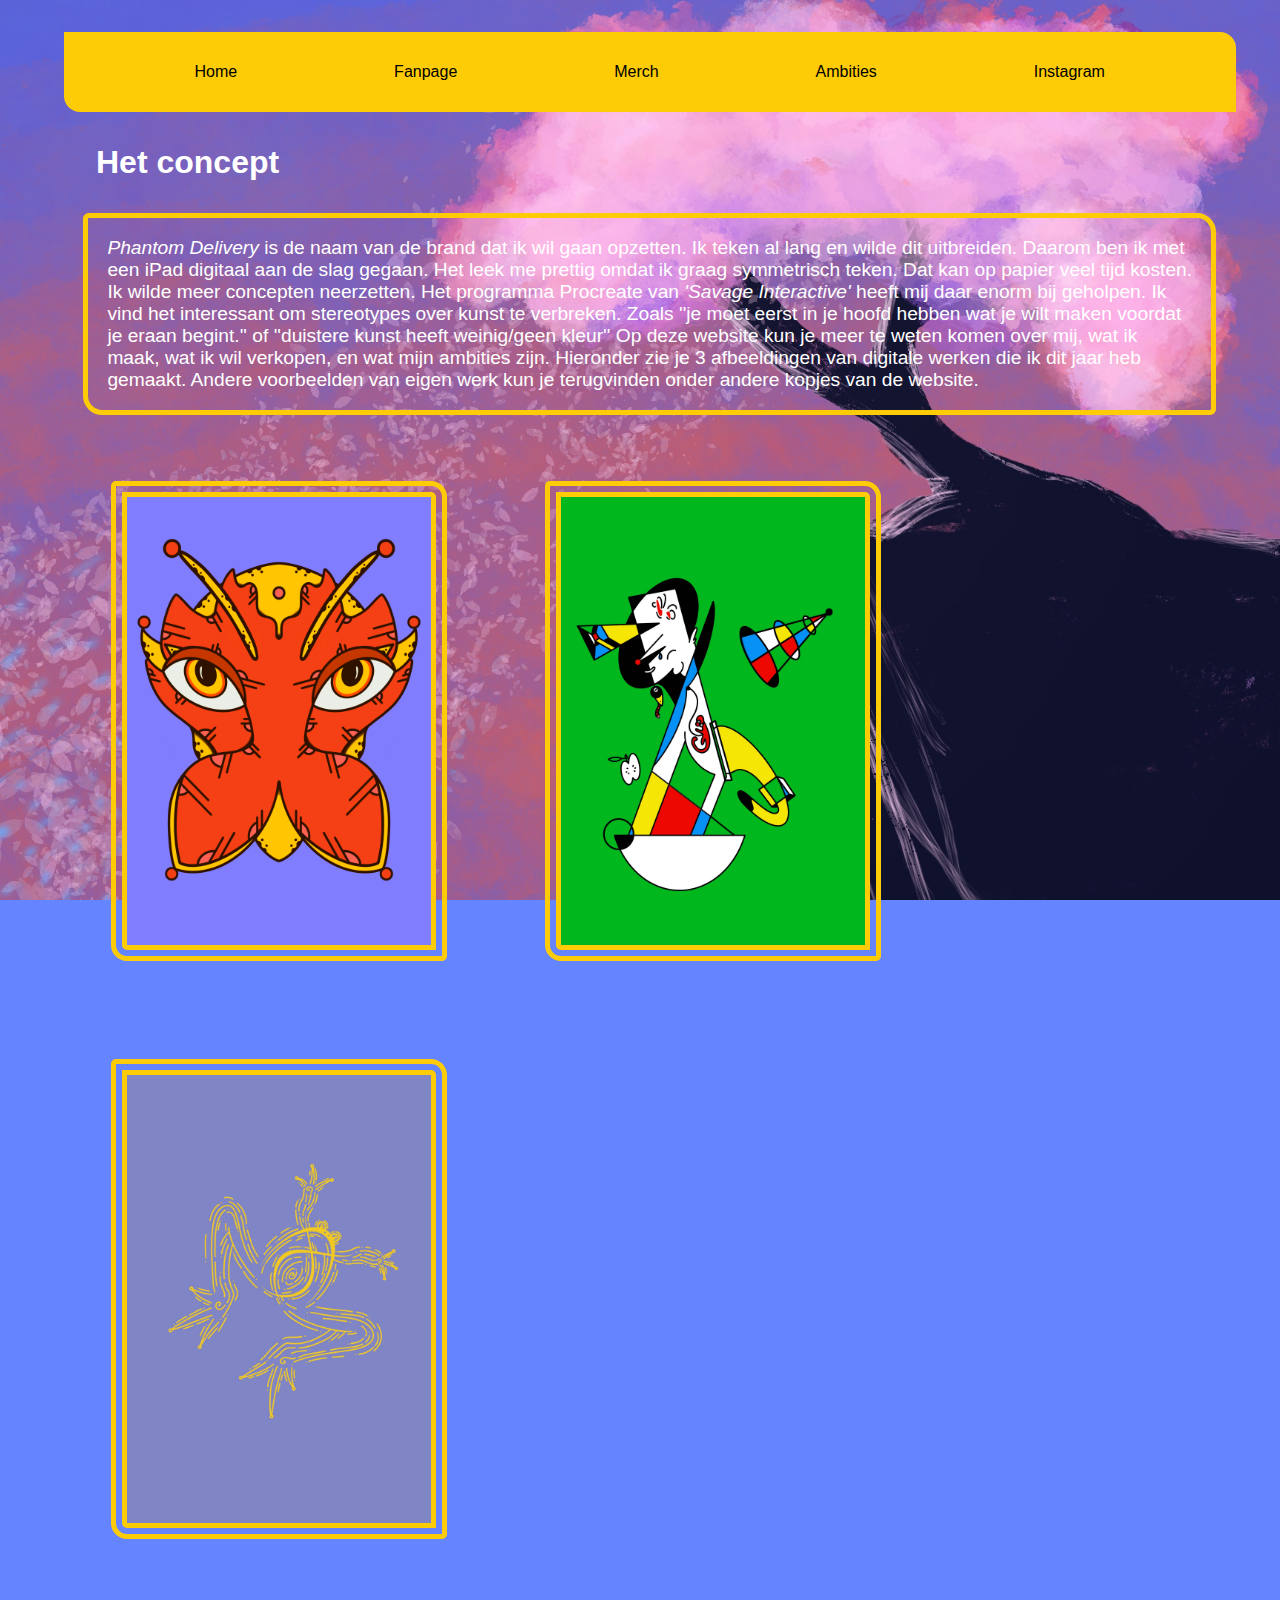
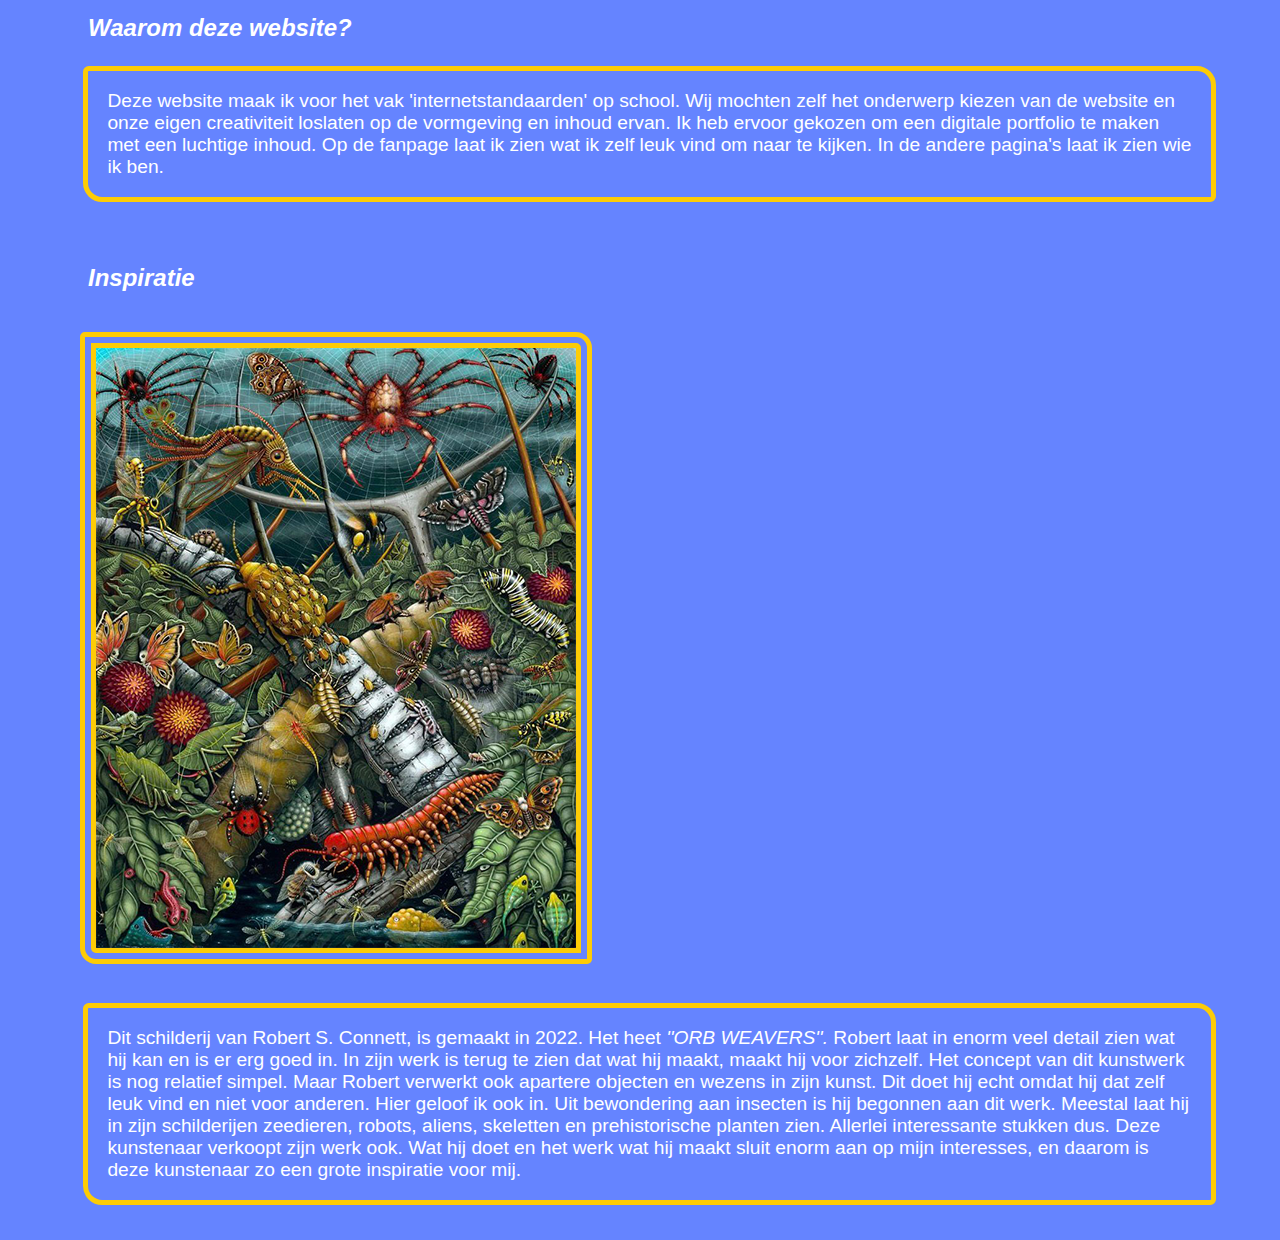
<file: index.html>
<!DOCTYPE html>
<html lang="nl">

<head>
    <meta charset="UTF-8">
    <meta name="viewport" content="width=device-width, initial-scale=1.0">
    <title>Phantom Delivery Homepage</title>
    <link rel="stylesheet" href="css/style.css">
</head>

<body class="home">
    <header>
        <nav>
            <ul>
                <li><a href="./index.html">Home</a></li>
                <li><a href="./fanpage.html">Fanpage</a></li>
                <li><a href="./merch.html">Merch</a></li>
                <li><a href="./ambities.html">Ambities</a></li>
                <li><a href="https://www.instagram.com/phantom_delivery/">Instagram</a></li>
            </ul>
        </nav>
    </header>

    <main>
        <section>
                <h1>Het concept</h1>
                <p><em>Phantom Delivery</em> is de naam van de brand dat ik wil gaan opzetten.
                    Ik teken al lang en wilde dit uitbreiden. Daarom ben ik met een iPad digitaal
                    aan de slag gegaan. Het leek me prettig omdat ik graag symmetrisch teken.
                    Dat kan op papier veel tijd kosten. Ik wilde meer concepten neerzetten. Het programma Procreate van
                    <em>'Savage Interactive'</em> heeft mij daar enorm bij geholpen.
                    Ik vind het interessant om stereotypes over kunst te verbreken. Zoals ''je moet eerst 
                    in je hoofd hebben wat je wilt maken voordat je eraan begint.'' of ''duistere kunst heeft weinig/geen kleur''
                    Op deze website kun je meer te weten komen over mij, wat ik maak, wat ik wil verkopen,
                    en wat mijn ambities zijn. Hieronder zie je 3 afbeeldingen van digitale werken die ik dit jaar heb gemaakt.
                    Andere voorbeelden van eigen werk kun je terugvinden onder andere kopjes van de website.
                </p>
        </section>
    
        <figure>
            <img src="./pictures/jokintu.PNG" alt="illustratie">
            <img src="./pictures/dergam.jpg" alt="illustratie">
            <img src="./pictures/kikker.JPG" alt="illustratie kikker">
        </figure>

        <section>
            <h2><em>Waarom deze website?</em></h2>
            <p>
                Deze website maak ik voor het vak 'internetstandaarden' op school. Wij mochten zelf het onderwerp kiezen van de website en onze 
                eigen creativiteit loslaten op de vormgeving en inhoud ervan. Ik heb ervoor gekozen om een digitale portfolio te maken met een 
                luchtige inhoud. Op de fanpage laat ik zien wat ik zelf leuk vind om naar te kijken. In de andere pagina's laat ik zien wie ik ben.
            </p>
        </section>
    </main>
<br>
    <footer>
        <section>
            <h2><em>Inspiratie</em></h2>
            <img src="./pictures/insecten2.png" alt="illustratie insecten">
            <p>
                Dit schilderij van Robert S. Connett, is gemaakt in 2022. Het heet <em>''ORB WEAVERS''.</em> Robert laat in enorm veel detail
                zien wat hij kan en is er erg goed in. In zijn werk is terug te zien dat wat hij maakt, maakt hij voor zichzelf. Het concept
                van dit kunstwerk is nog relatief simpel. Maar Robert verwerkt ook apartere objecten en wezens in zijn kunst. Dit doet hij echt
                omdat hij dat zelf leuk vind en niet voor anderen. Hier geloof ik ook in. Uit bewondering aan insecten is hij begonnen 
                aan dit werk. Meestal laat hij in zijn schilderijen zeedieren, robots, aliens,  skeletten en prehistorische planten zien. Allerlei 
                interessante stukken dus. Deze kunstenaar verkoopt zijn werk ook. Wat hij doet en het werk wat hij maakt sluit enorm aan op mijn 
                interesses, en daarom is deze kunstenaar zo een grote inspiratie voor mij.
            </p>
        </section>

        <!--<button>Meer ontdekken</button>-->
    </footer>

</body>

</html>
</file>
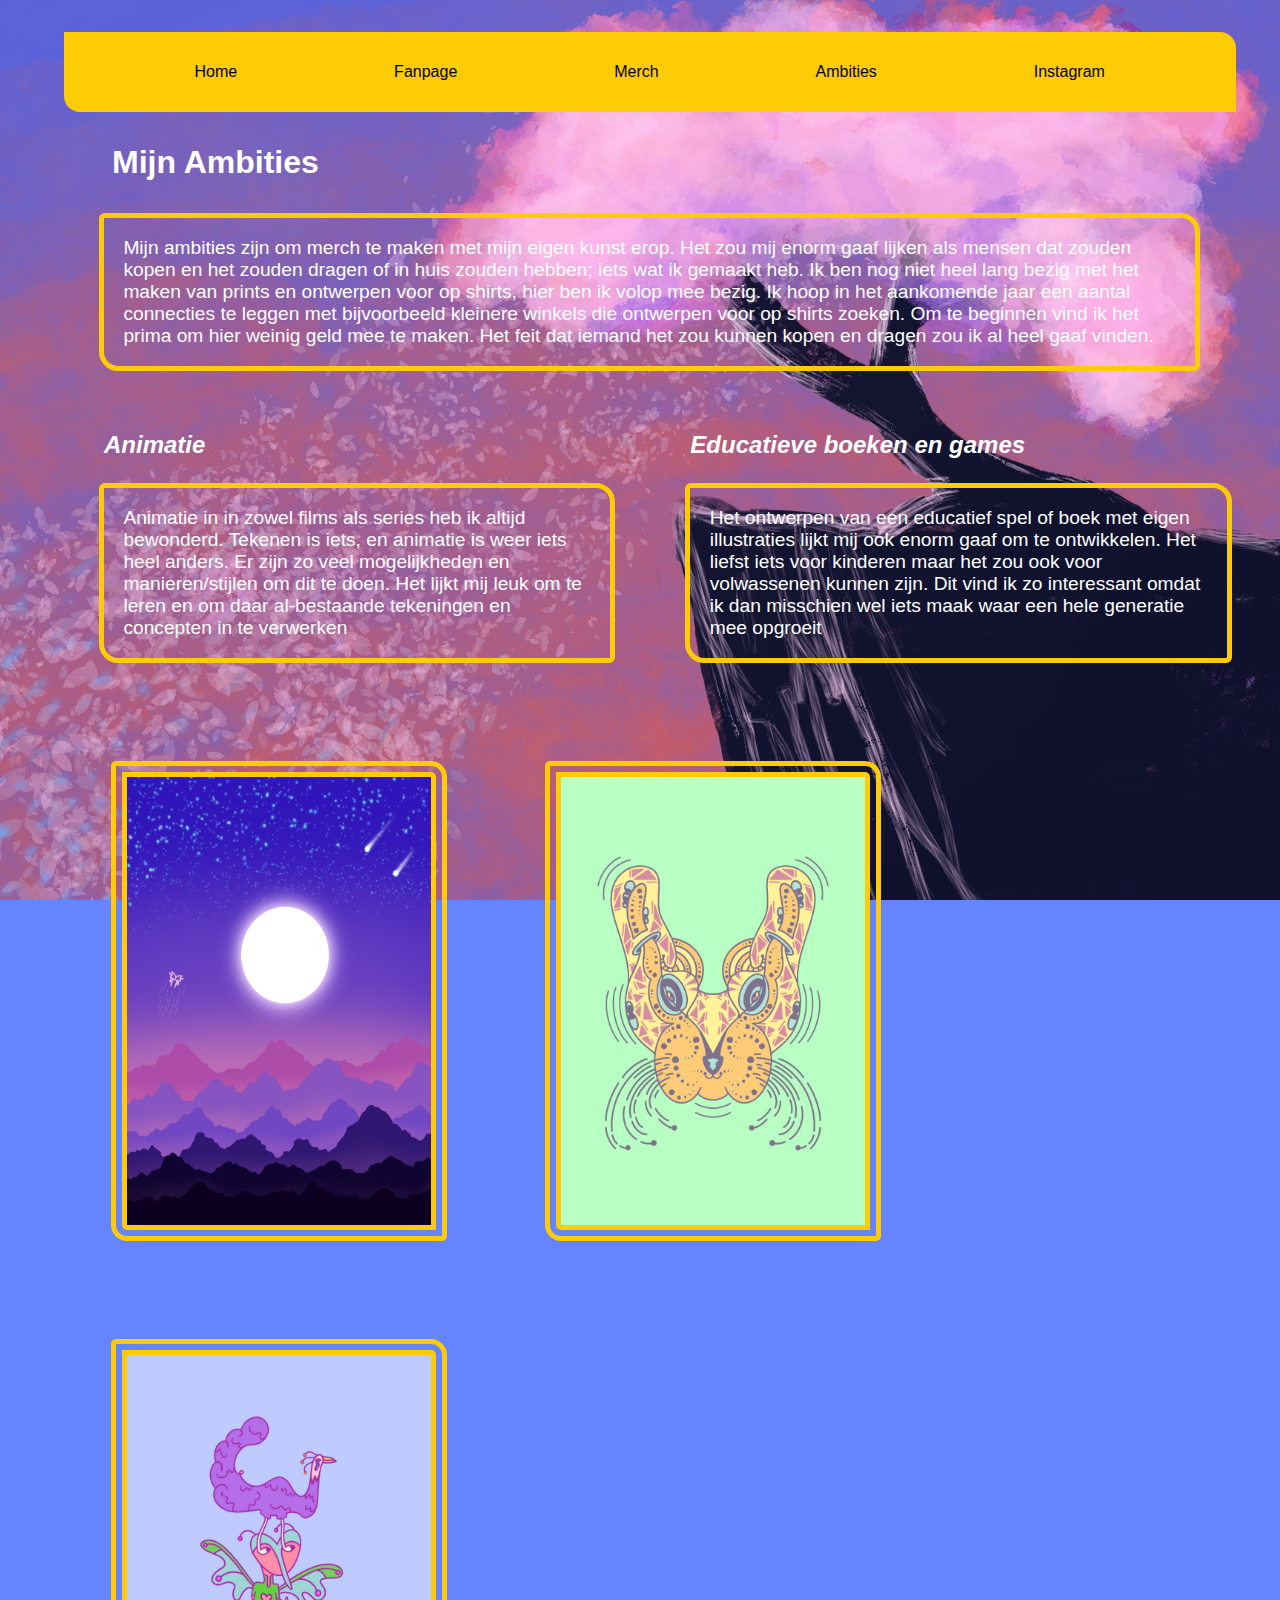
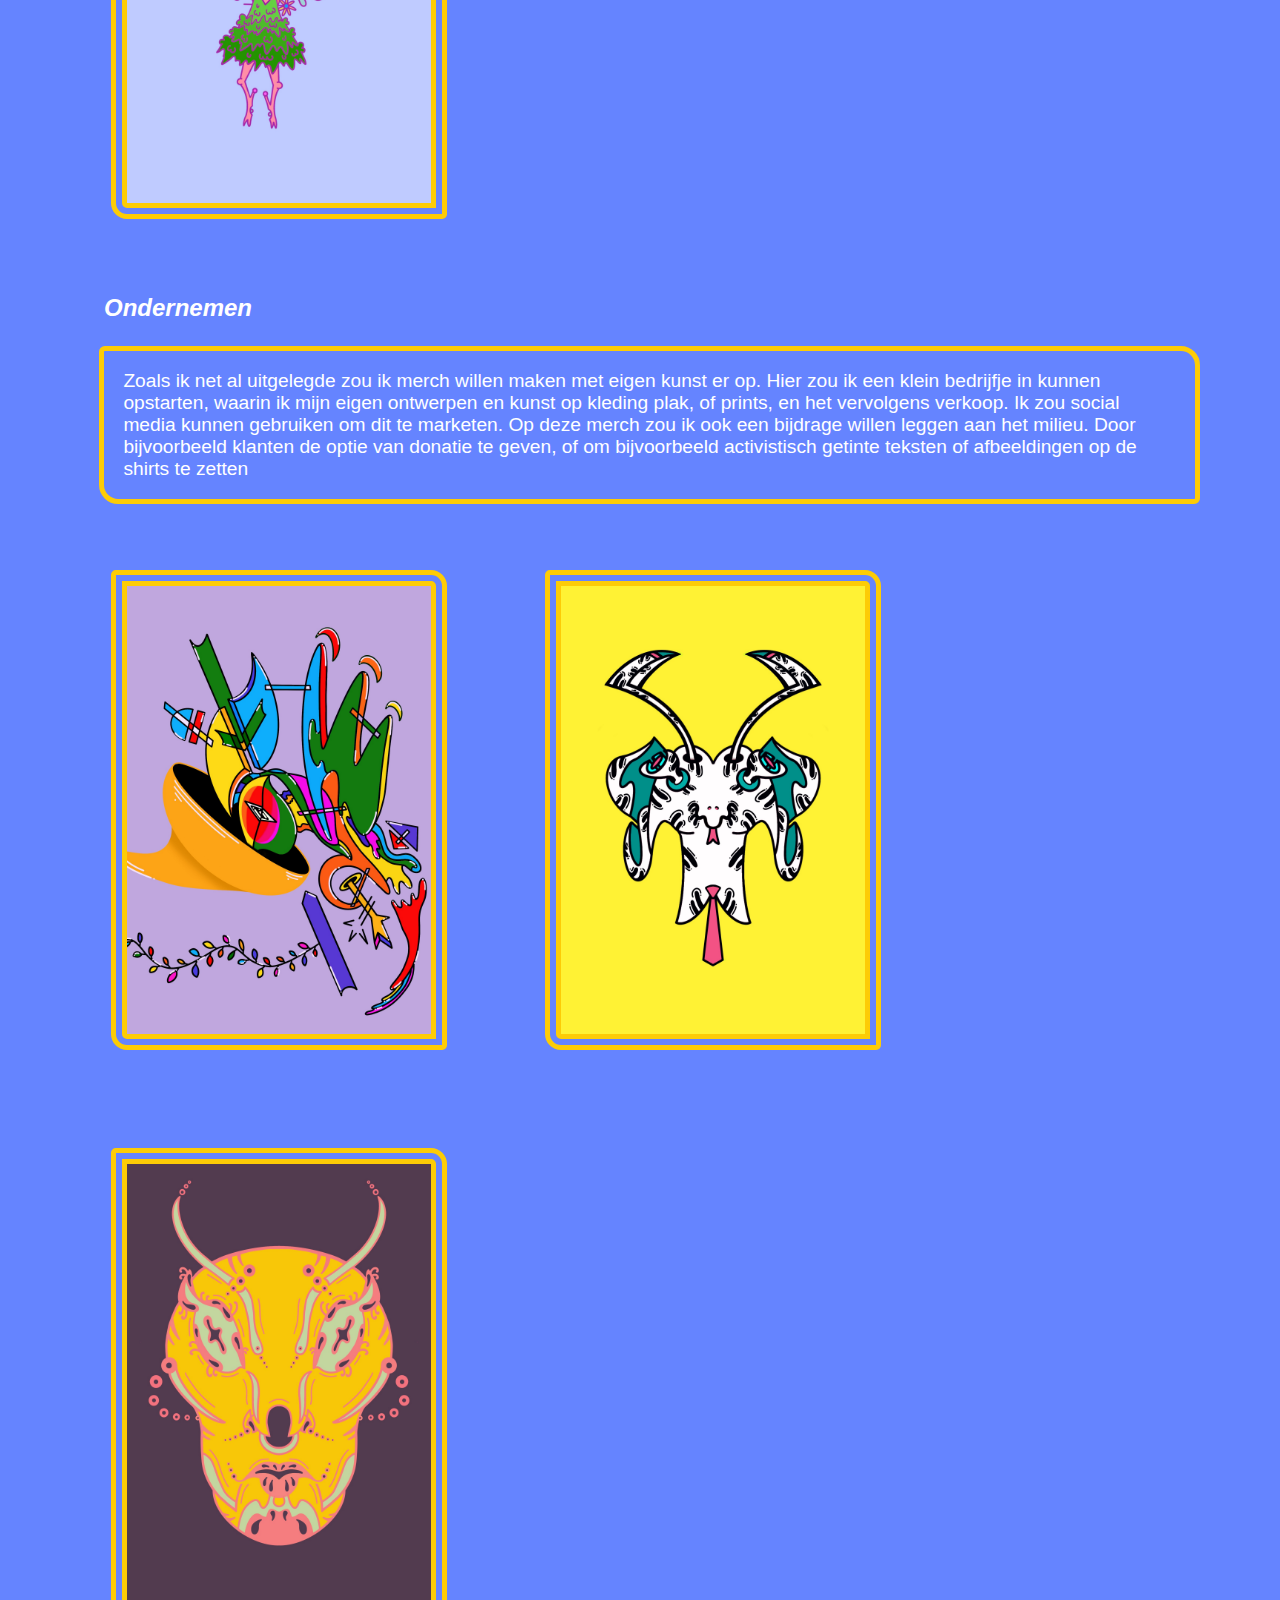
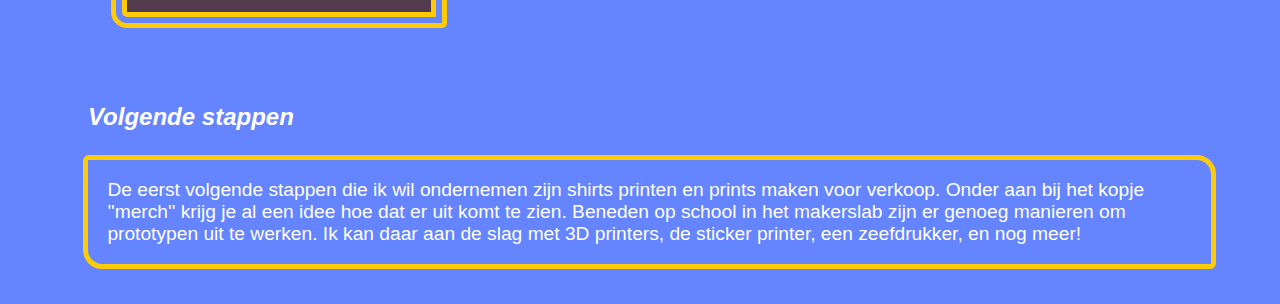
<file: ambities.html>
<!DOCTYPE html>
<html lang="nl">

<head>
    <meta charset="UTF-8">
    <meta name="viewport" content="width=device-width, initial-scale=1.0">
    <title>Phantom Delivery Homepage</title>
    <link rel="stylesheet" href="css/style.css">
</head>

<body class="ambities">
    <header>
        <nav>
            <ul>
                <li><a href="./index.html">Home</a></li>
                <li><a href="./fanpage.html">Fanpage</a></li>
                <li><a href="./merch.html">Merch</a></li>
                <li><a href="./ambities.html">Ambities</a></li>
                <li><a href="https://www.instagram.com/phantom_delivery/">Instagram</a></li>
            </ul>
        </nav>
    </header>

    <main>

        <section>
            <div>
                <h1>Mijn Ambities</h1> 
                <p>Mijn ambities zijn om merch te maken met mijn eigen kunst erop. Het zou mij enorm gaaf lijken  als mensen dat zouden 
                   kopen en het zouden dragen of in huis zouden hebben; iets wat ik gemaakt heb. Ik ben nog niet heel lang bezig met het 
                   maken van prints en ontwerpen voor op shirts, hier ben ik volop mee bezig. Ik hoop in het aankomende jaar een aantal 
                   connecties te leggen met bijvoorbeeld kleinere winkels die ontwerpen voor op shirts zoeken. Om te beginnen vind ik het
                   prima om hier weinig geld mee te maken. Het feit dat iemand het zou kunnen kopen en dragen zou ik al heel gaaf vinden.
                </p>
            </div>
        </section>
        
            <div class="naast">
                <section>
                <h2><em>Animatie</em></h2>
                <p>Animatie in in zowel films als series heb ik altijd bewonderd. Tekenen is iets, en animatie is weer iets heel anders. 
                   Er zijn zo veel mogelijkheden en manieren/stijlen om dit te doen. Het lijkt mij leuk om te leren en om daar al-bestaande 
                   tekeningen en concepten in te verwerken
                </p>
            </section>
            <section>
                <h2><em>Educatieve boeken en games</em></h2>
                <p>Het ontwerpen van een educatief spel of boek met eigen illustraties lijkt mij ook enorm gaaf om te ontwikkelen.
                    Het liefst iets voor kinderen maar het zou ook voor volwassenen kunnen zijn. Dit vind ik zo interessant omdat ik dan 
                    misschien wel iets maak waar een hele generatie mee opgroeit
                </p>
            </section>
            </div>
        
            <figure>
                <img src="./pictures/monticaelo.PNG" alt="illustratie geberkte">
                <img src="./pictures/konijn.jpg" alt="illustratie konijn">
                <img src="./pictures/elf.jpg" alt="illustratie elf">
            </figure>
            
        <section>
            <div>
                <h2><em>Ondernemen</em></h2>
                <p>Zoals ik net al uitgelegde zou ik merch willen maken met eigen kunst er op. Hier zou ik een klein bedrijfje in kunnen opstarten,
                   waarin ik mijn eigen ontwerpen en kunst op kleding plak, of prints, en het vervolgens verkoop. Ik zou social media kunnen gebruiken 
                   om dit te marketen. Op deze merch zou ik ook een bijdrage willen leggen aan het milieu. Door bijvoorbeeld klanten de optie van donatie 
                   te geven, of om bijvoorbeeld activistisch getinte teksten of afbeeldingen op de shirts te zetten
                </p>
            </div>
        </section>


        <figure>
            <img src="./pictures/vogeltje.jpg" alt="illustratie vogel">
            <img src="./pictures/zekresla.jpg" alt="illustratie wezen">
            <img src="./pictures/masked.JPG" alt="illustratie masker">
        </figure>
    </main>

    <footer>
        <section>
            <h2><em>Volgende stappen</em></h2>
            <p>
                De eerst volgende stappen die ik wil ondernemen zijn shirts printen en prints maken voor verkoop. Onder aan bij het kopje ''merch'' 
                krijg je al een idee hoe dat er uit komt te zien. Beneden op school in het makerslab zijn er genoeg manieren om prototypen uit te werken. 
                Ik kan daar aan de slag met 3D printers, de sticker printer, een zeefdrukker, en nog meer!
            </p>
        </section>
    </footer>

</body>

</html>
</file>
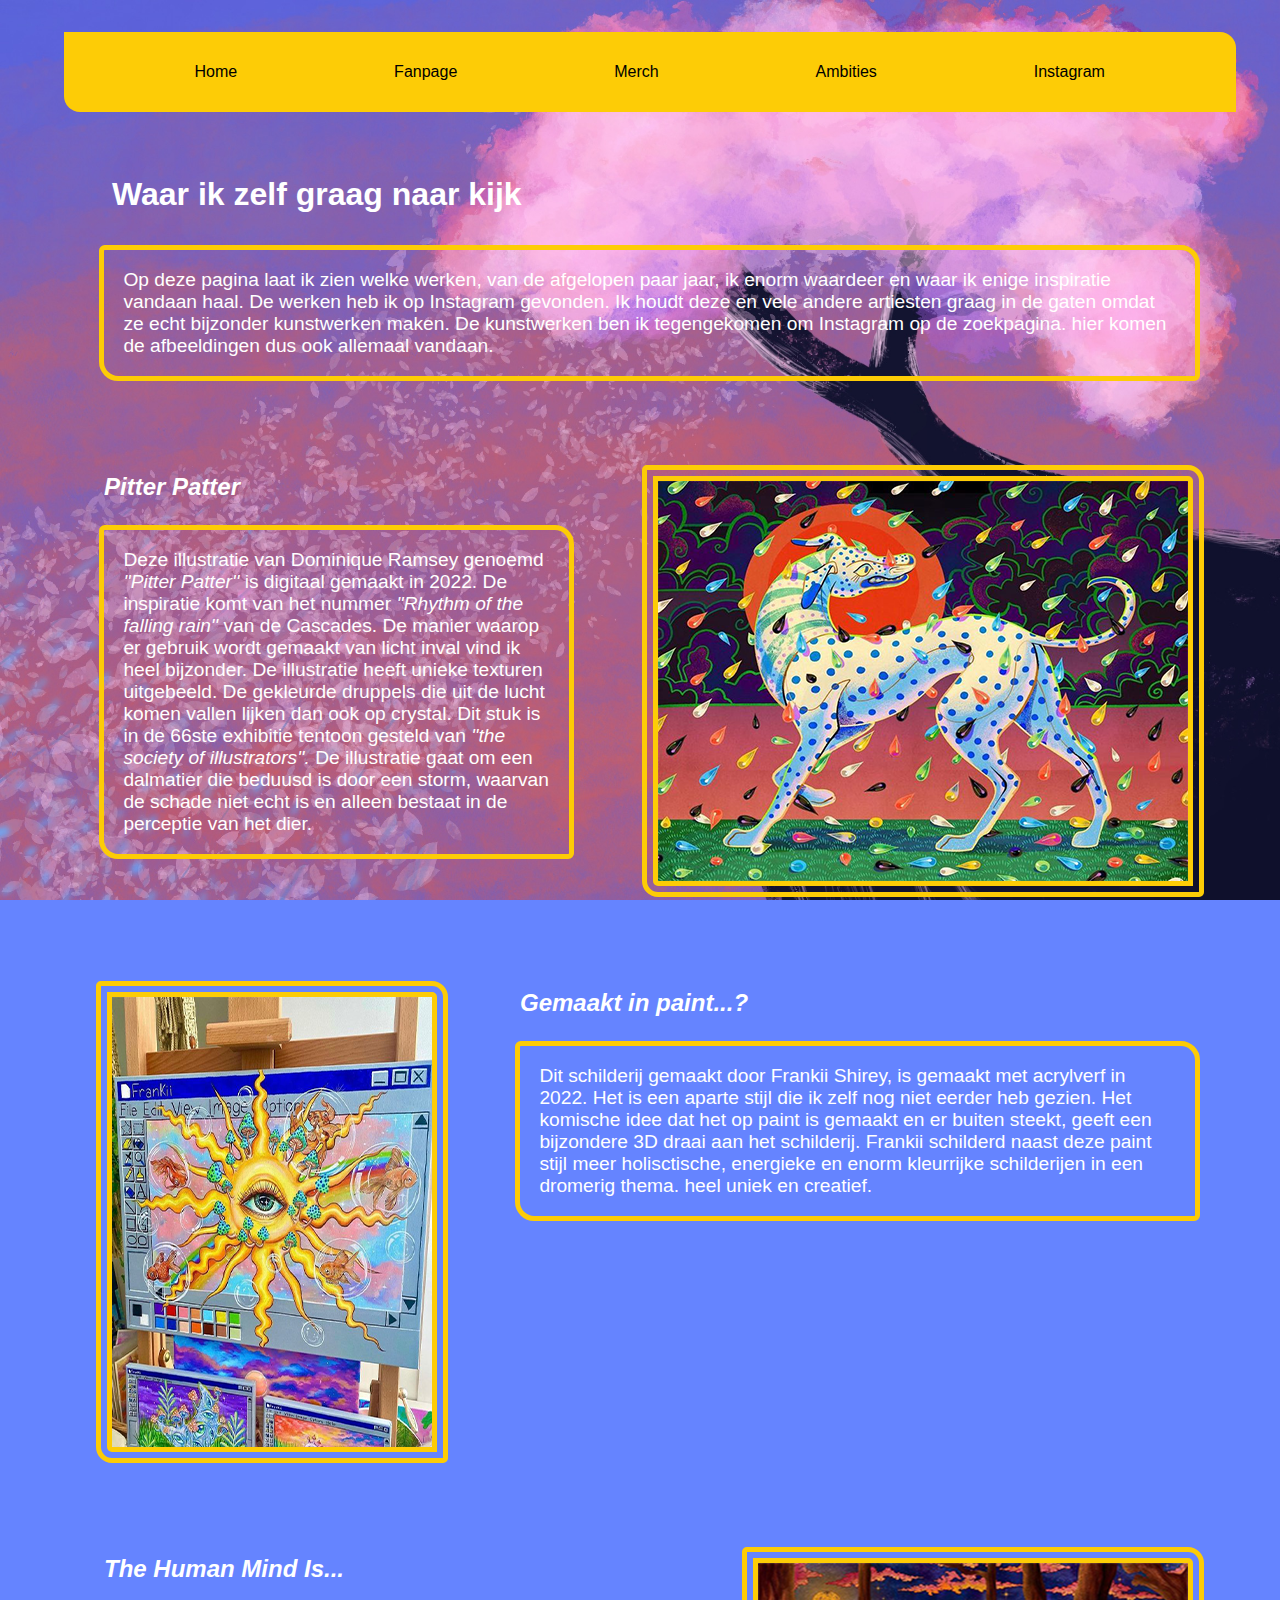
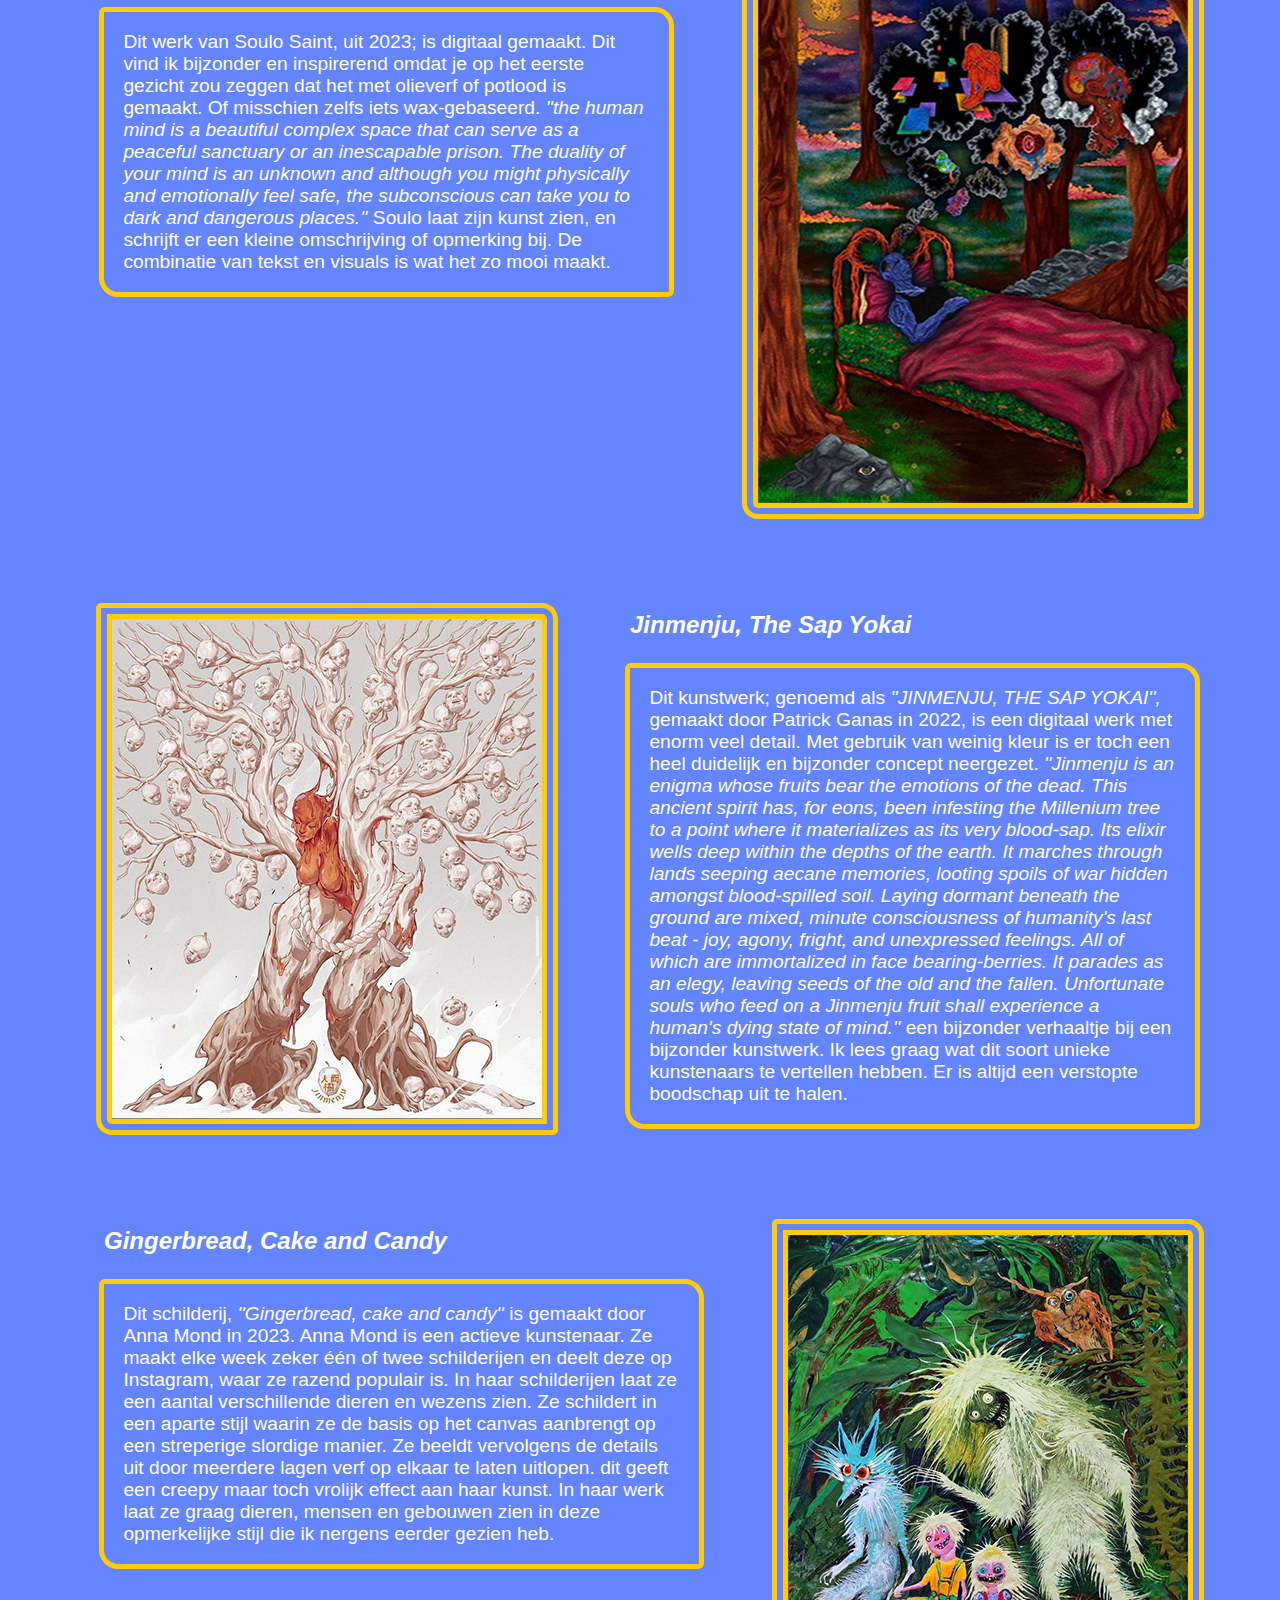
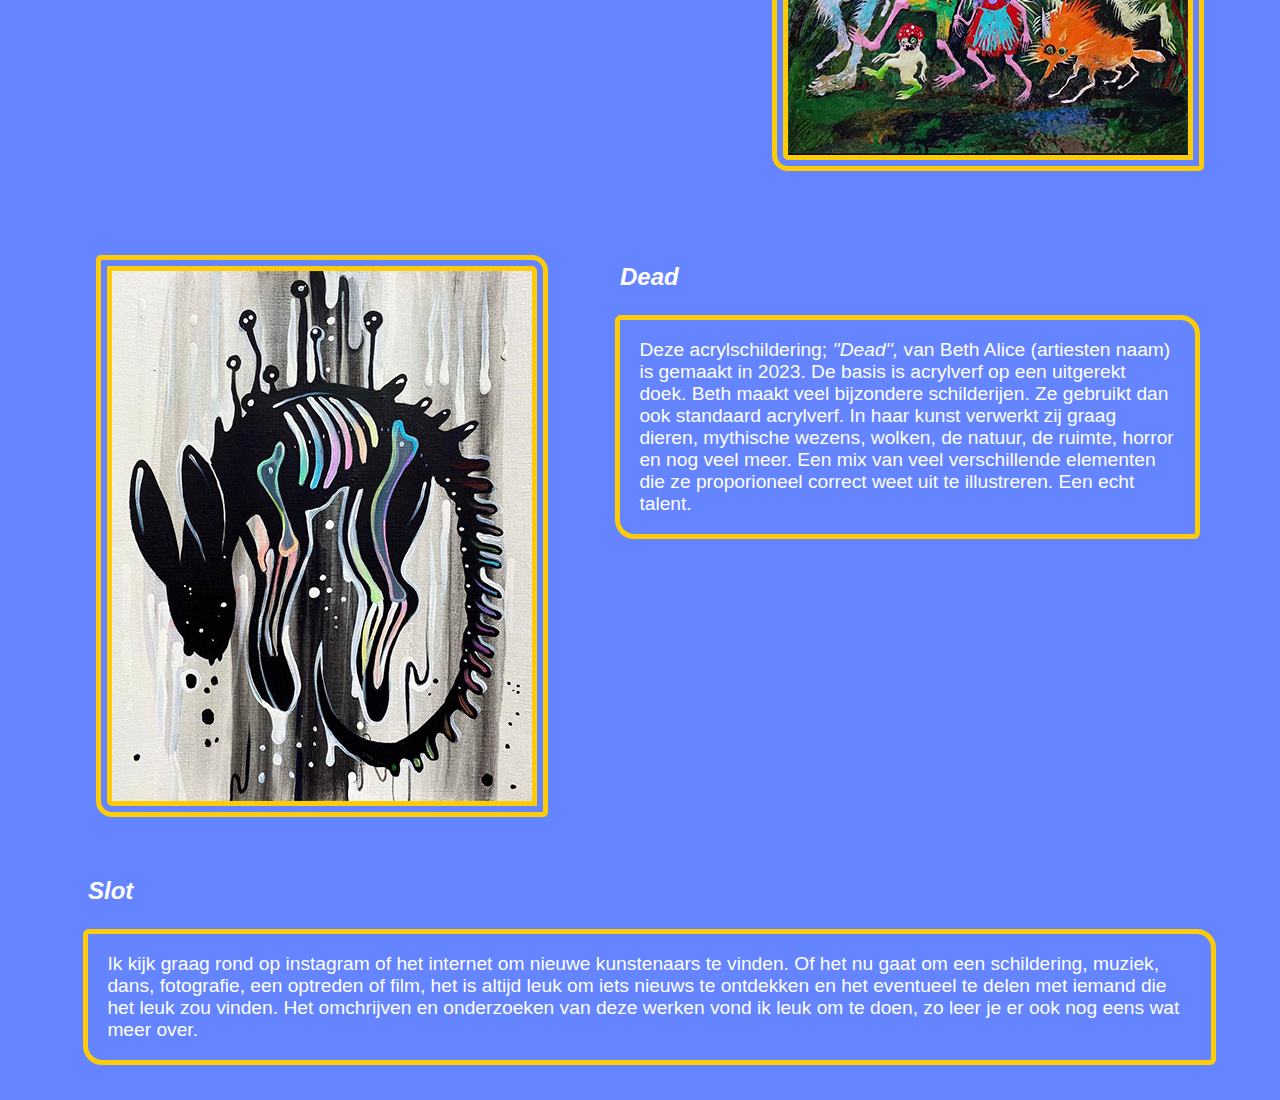
<file: fanpage.html>
<!DOCTYPE html>
<html lang="nl">

<head>
    <meta charset="UTF-8">
    <meta name="viewport" content="width=device-width, initial-scale=1.0">
    <title>Phantom Delivery's Fanpage</title>
    <link rel="stylesheet" href="css/style.css">
</head>

<body class="fanpage">
    <header>
        <nav>
            <ul>
                <li><a href="./index.html">Home</a></li>
                <li><a href="./fanpage.html">Fanpage</a></li>
                <li><a href="./merch.html">Merch</a></li>
                <li><a href="./ambities.html">Ambities</a></li>
                <li><a href="https://www.instagram.com/phantom_delivery/">Instagram</a></li>
            </ul>
        </nav>
    </header>

    <main>
    <section>
        <div>
        <h1>Waar ik zelf graag naar kijk</h1>
        <p>
            Op deze pagina laat ik zien welke werken, van de afgelopen paar jaar, ik enorm waardeer en waar ik enige inspiratie
            vandaan haal. De werken heb ik op Instagram gevonden. Ik houdt deze en vele andere artiesten graag in de gaten
            omdat ze echt bijzonder kunstwerken maken. De kunstwerken ben ik tegengekomen om Instagram op de zoekpagina. hier
            komen de afbeeldingen dus ook allemaal vandaan.
        </p>
    </div>
    </section>
    
    <section>
        <div>
            <img src="./pictures/dalmatier2.png" alt="illustratie dalmatier">
        </div>
        <div>
            <h2><em>Pitter Patter</em></h2>
            <p>
                Deze illustratie van Dominique Ramsey genoemd <em>''Pitter Patter''</em> is digitaal gemaakt in 2022. De inspiratie komt 
                van het nummer <em>''Rhythm of the falling rain''</em> van de Cascades. De manier waarop er gebruik wordt gemaakt van licht 
                inval vind ik heel bijzonder. De illustratie heeft unieke texturen uitgebeeld. De gekleurde druppels die uit de lucht komen 
                vallen lijken dan ook op crystal. Dit stuk is in de 66ste exhibitie tentoon gesteld van <em>''the society of illustrators''.</em> 
                De illustratie gaat om een dalmatier die beduusd is door een storm, waarvan de schade niet echt is en alleen bestaat in de 
                perceptie van het dier.
            </p>
        </div>
    </section>


    <section>
        <div>
            <img src="./pictures/zonoog2.png" alt="schilderij van zon met oog">
        </div>
        <div>
            <h2><em>Gemaakt in paint...?</em></h2>
            <p>
                Dit schilderij gemaakt door Frankii Shirey, is gemaakt met acrylverf in 2022. Het is een aparte stijl die ik zelf 
                nog niet eerder heb gezien. Het komische idee dat het op paint is gemaakt en er buiten steekt, geeft een
                bijzondere 3D draai aan het schilderij. Frankii schilderd naast deze paint stijl meer holisctische, energieke en 
                enorm kleurrijke schilderijen in een dromerig thema. heel uniek en creatief.
            </p>
        </div>
    </section>
    

    <section>
        <div>
            <img src="./pictures/dromer3.png" alt="illustratie dromer in bos">
        </div>
        <div>
            <h2><em>The Human Mind Is...</em></h2>
            <p>
                Dit werk van Soulo Saint, uit 2023; is digitaal gemaakt. Dit vind ik bijzonder en inspirerend omdat
                je op het eerste gezicht zou zeggen dat het met olieverf of potlood is gemaakt. Of misschien zelfs iets wax-gebaseerd.
                <em>''the human mind is a beautiful complex space that can serve as a peaceful sanctuary or an inescapable prison.
                The duality of your mind is an unknown and although you might physically and emotionally feel safe, the 
                subconscious can take you to dark and dangerous places.''</em>
                Soulo laat zijn kunst zien, en schrijft er een kleine omschrijving of opmerking bij. De combinatie van 
                tekst en visuals is wat het zo mooi maakt.
            </p>
        </div>
    </section>


    <section>
        <div>
            <img src="./pictures/boom2.png" alt="illustratie oranje boom met witte takken en hoofden">
        </div>
        <div>
            <h2><em>Jinmenju, The Sap Yokai</em></h2>
            <p>
                Dit kunstwerk; genoemd als <em>''JINMENJU, THE SAP YOKAI'',</em> gemaakt door Patrick Ganas in 2022, is een digitaal werk 
                met enorm veel detail. Met gebruik van weinig kleur is er toch een heel duidelijk en bijzonder concept neergezet.
                <em>''Jinmenju is an enigma whose fruits bear the emotions of the dead. This ancient spirit has, for eons, been infesting
                the Millenium tree to a point where it  materializes as its very blood-sap. Its elixir wells deep within the depths of
                the earth. It marches through lands seeping aecane memories, looting spoils of war hidden amongst blood-spilled soil.
                Laying dormant beneath the ground are mixed, minute consciousness of humanity's last beat - joy, agony, fright, and
                unexpressed feelings. All of which are immortalized in face bearing-berries. It parades as an elegy, leaving seeds of 
                the old and the fallen. Unfortunate souls who feed on a Jinmenju fruit shall experience a human's dying state of mind.''</em>
                een bijzonder verhaaltje bij een bijzonder kunstwerk. Ik lees graag wat dit soort unieke kunstenaars te vertellen hebben.
                Er is altijd een verstopte boodschap uit te halen.
            </p>
        </div>
    </section>

    <section>
        <div>
            <img src="./pictures/sprookje2.png" alt="schilderij sprookjesfiguren in bos">
        </div>
        <div>
            <h2><em>Gingerbread, Cake and Candy</em></h2>
            <p>
                Dit schilderij, <em>''Gingerbread, cake and candy''</em> is gemaakt door Anna Mond in 2023. Anna Mond is een actieve kunstenaar. 
                Ze maakt elke week zeker één of twee schilderijen en deelt deze op Instagram, waar ze razend populair is.
                In haar schilderijen laat ze een aantal verschillende dieren en wezens zien. Ze schildert in een aparte stijl waarin ze de 
                basis op het canvas aanbrengt op een streperige slordige manier. Ze beeldt vervolgens de details uit door meerdere lagen 
                verf op elkaar te laten uitlopen. dit geeft een creepy maar toch vrolijk effect aan haar kunst. In haar werk laat ze graag dieren, 
                mensen en gebouwen zien in deze opmerkelijke stijl die ik nergens eerder gezien heb.
            </p>
        </div>
    </section>
     
    <section>
        <div>
            <img src="./pictures/spookvos2.png" alt="schildering spook wezen">
        </div>
        <div>
            <h2><em>Dead</em></h2>
            <p>
                Deze acrylschildering; <em>''Dead'',</em> van Beth Alice (artiesten naam) is gemaakt in 2023. De basis is acrylverf op een 
                uitgerekt doek. Beth maakt veel bijzondere schilderijen. Ze gebruikt dan ook standaard acrylverf. In haar kunst verwerkt zij 
                graag dieren, mythische wezens, wolken, de natuur, de ruimte, horror en nog veel meer. Een mix van veel verschillende 
                elementen die ze proporioneel correct weet uit te illustreren. Een echt talent.
            </p>
        </div>
    </section>
</main>


    <footer>
        <section>
            <h2><em>Slot</em></h2>
            <p>
                Ik kijk graag rond op instagram of het internet om nieuwe kunstenaars te vinden. Of het nu gaat om een schildering, muziek,
                dans, fotografie, een optreden of film, het is altijd leuk om iets nieuws te ontdekken en het eventueel te delen met iemand die het 
                leuk zou vinden. Het omchrijven en onderzoeken van deze werken vond ik leuk om te doen, zo leer je er ook nog eens wat meer over.
            </p>

        </section>

    </footer>

</body>

</html>
</file>
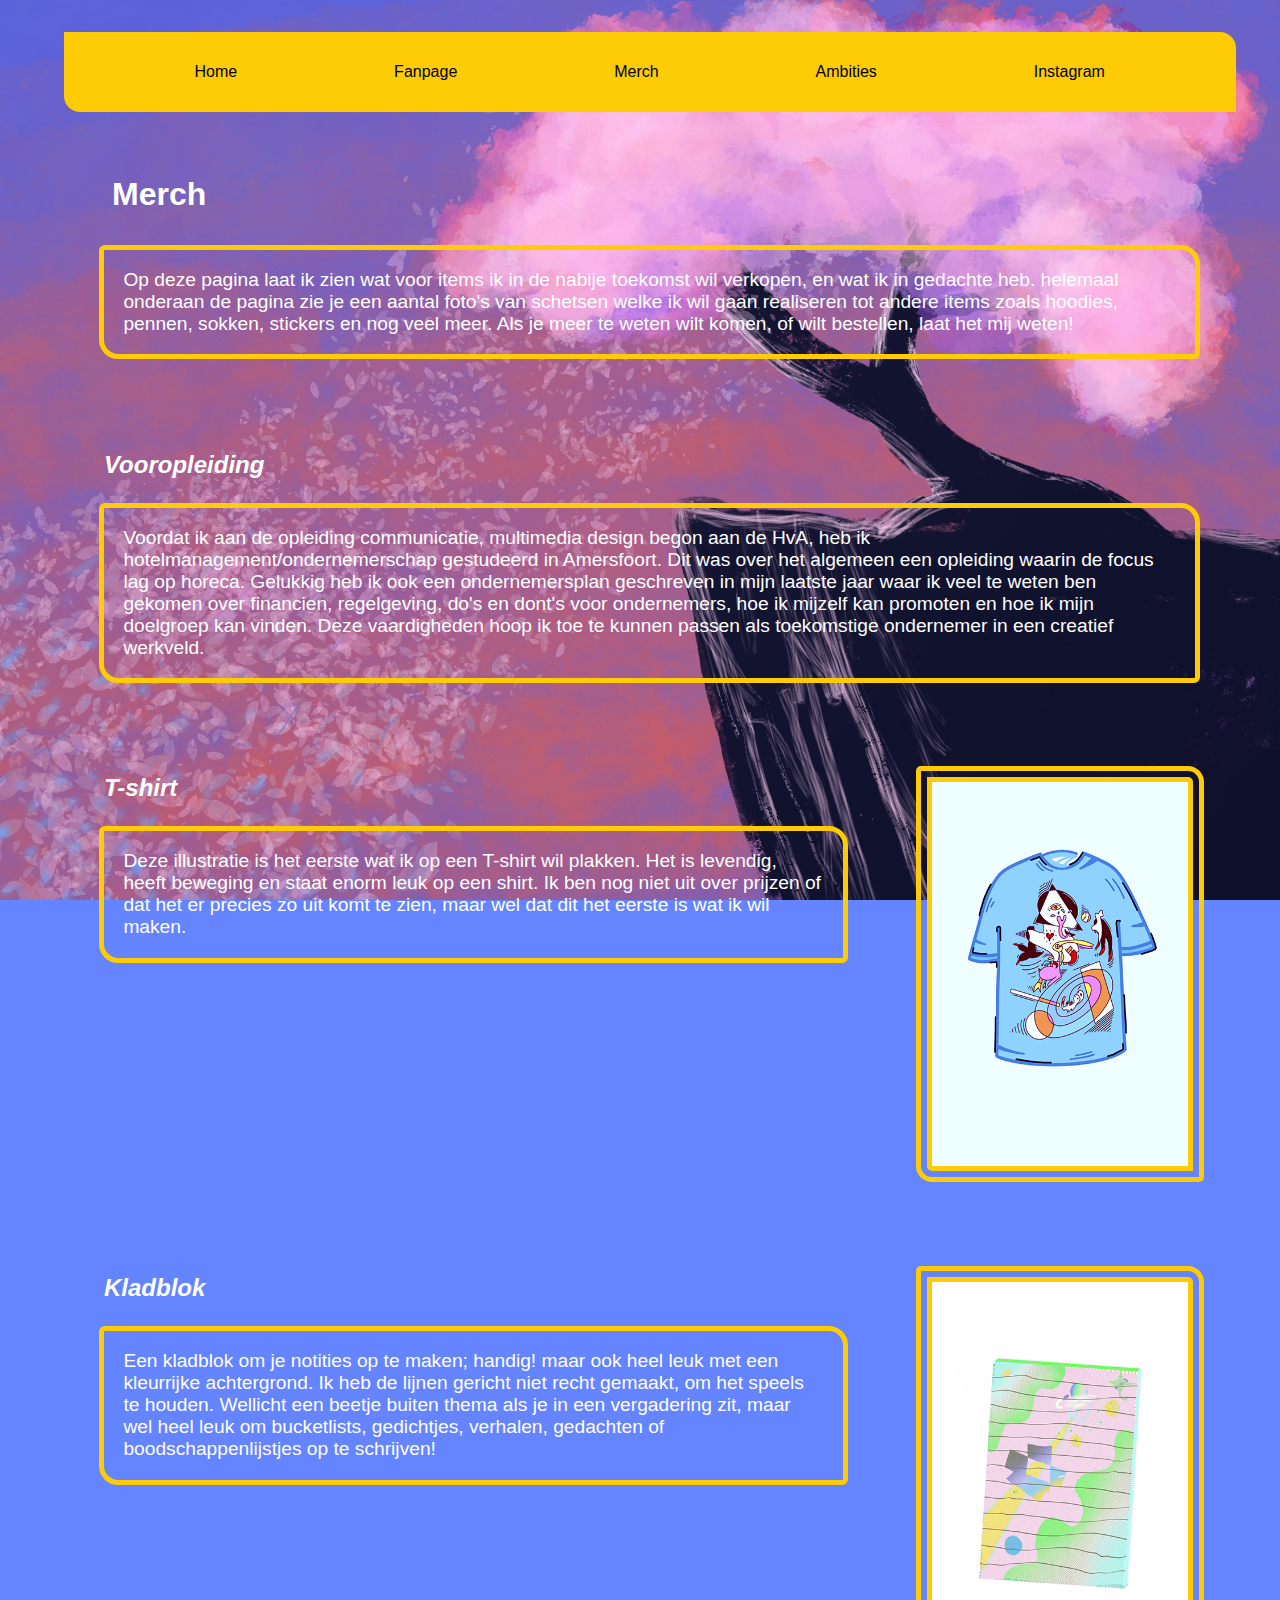
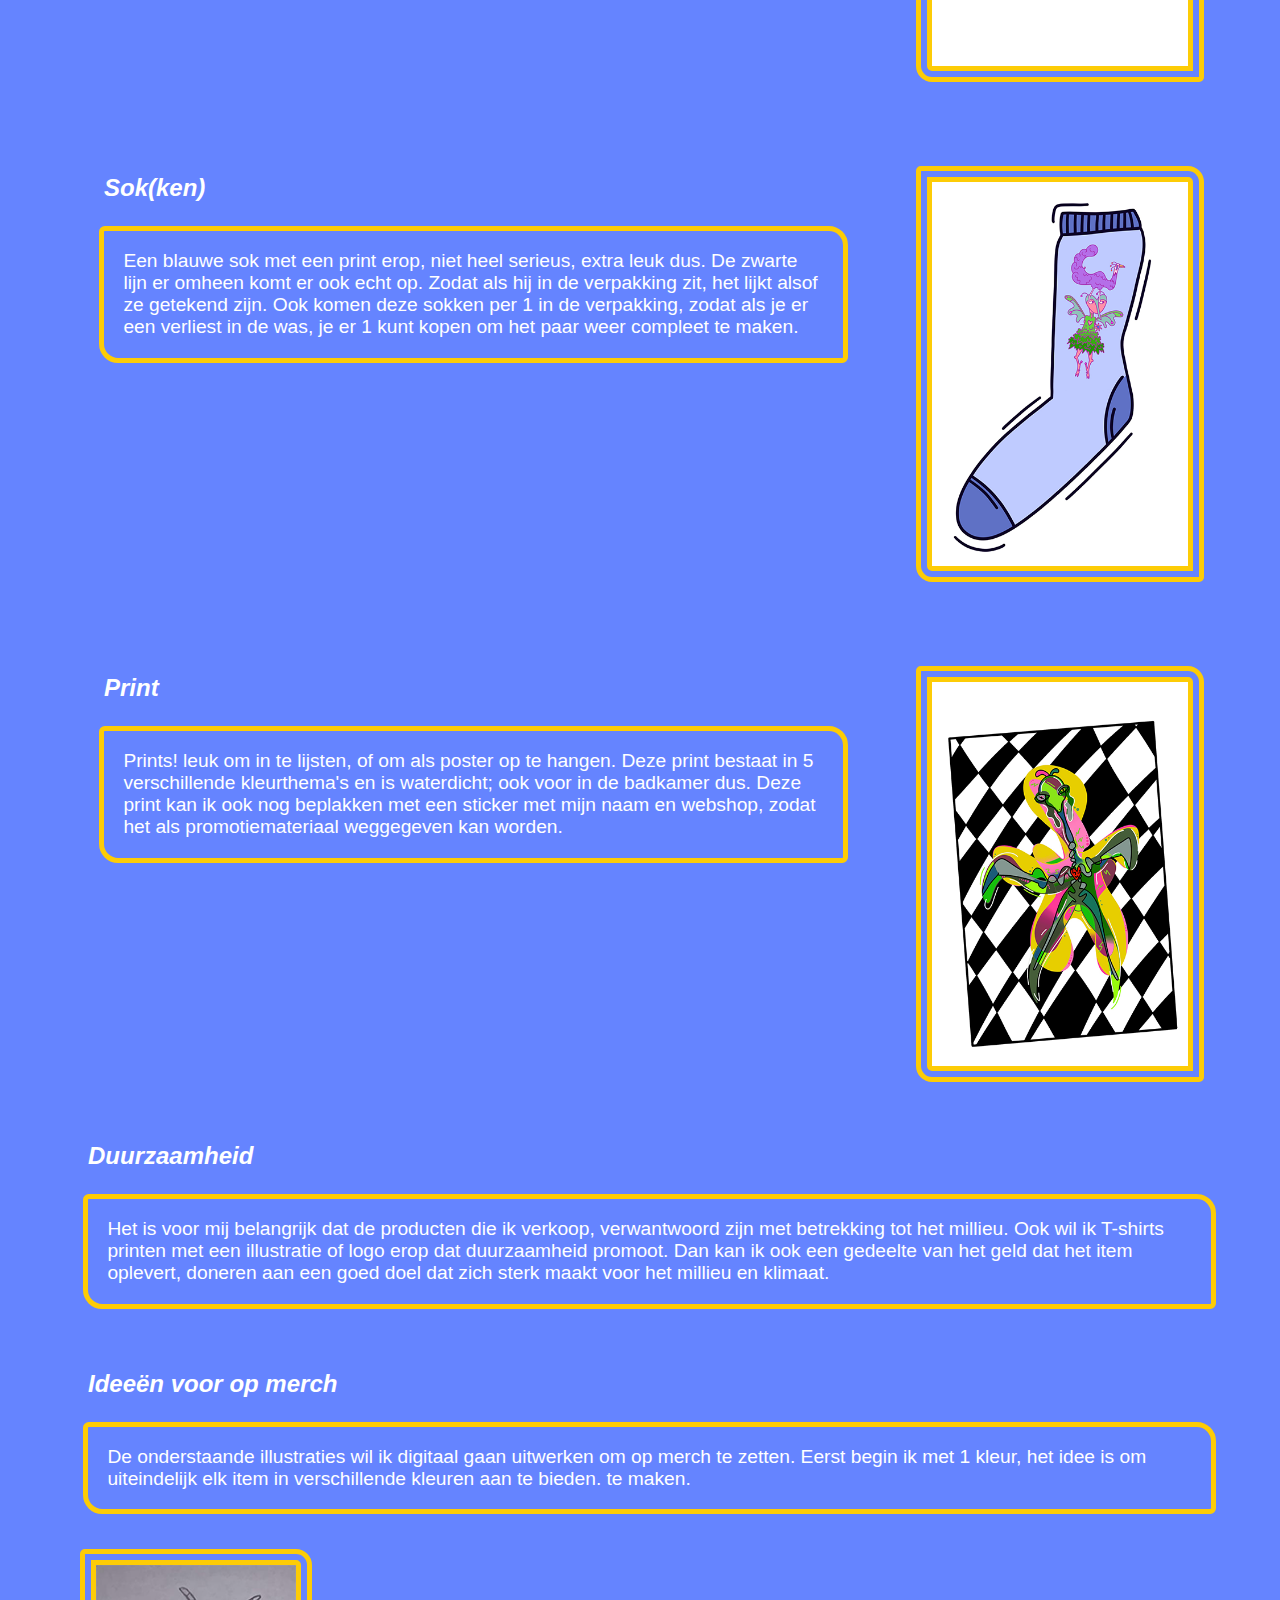
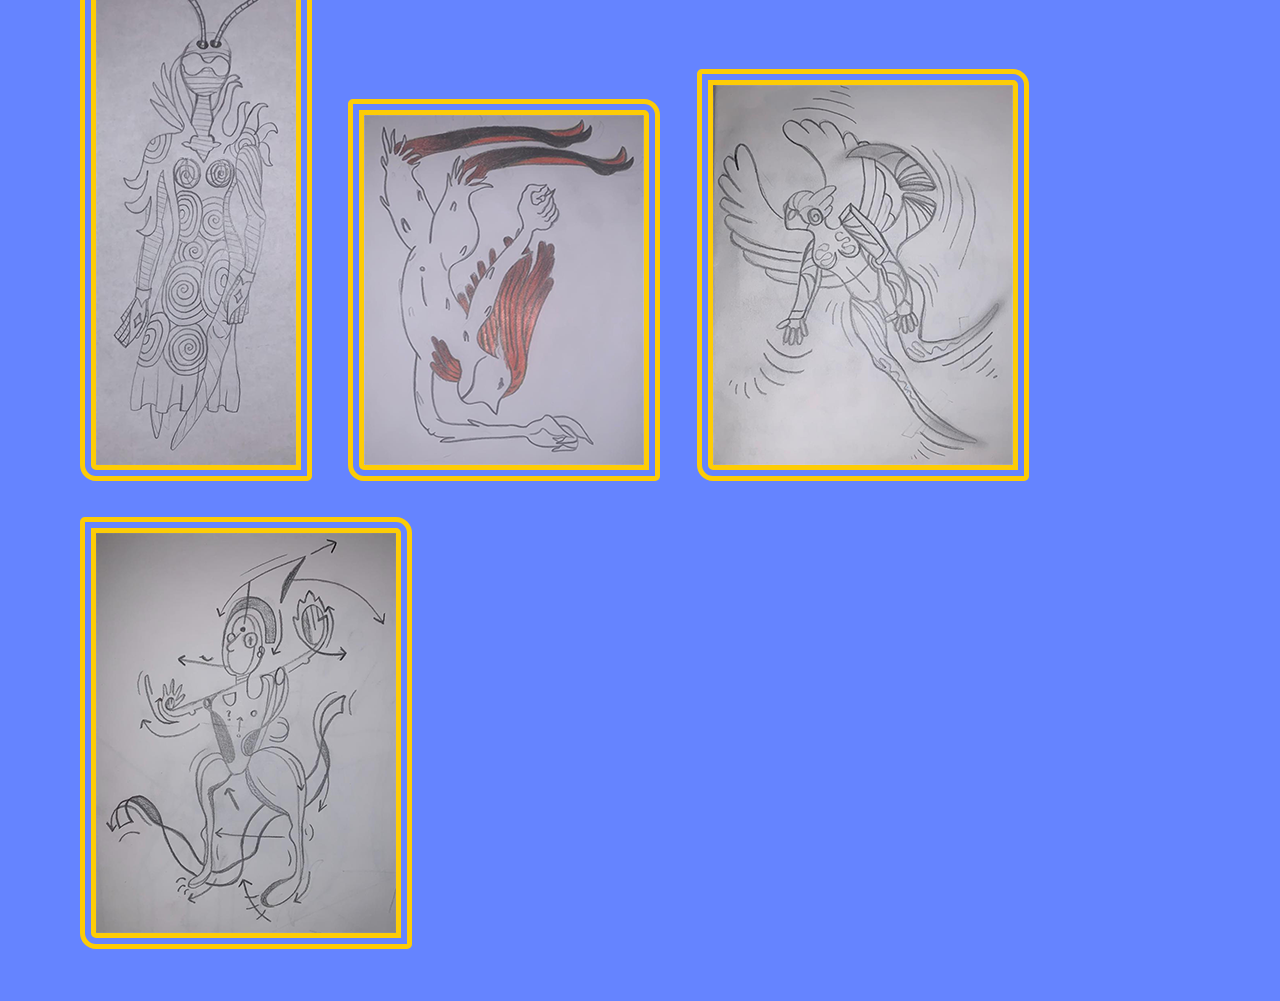
<file: merch.html>
<!DOCTYPE html>
<html lang="nl">

<head>
    <meta charset="UTF-8">
    <meta name="viewport" content="width=device-width, initial-scale=1.0">
    <title>Phantom Delivery winkel</title>
    <link rel="stylesheet" href="css/style.css">
</head>

<body class="merch">
    <header>
        <nav>
            <ul>
                <li><a href="./index.html">Home</a></li>
                <li><a href="./fanpage.html">Fanpage</a></li>
                <li><a href="./merch.html">Merch</a></li>
                <li><a href="./ambities.html">Ambities</a></li>
                <li><a href="https://www.instagram.com/phantom_delivery/">Instagram</a></li>
            </ul>
        </nav>
    </header>

    <main>
        <section>
            <div>
                <h1>Merch</h1>
                <p>
                    Op deze pagina laat ik zien wat voor items ik in de nabije toekomst wil verkopen, en wat ik in gedachte heb. helemaal
                    onderaan de pagina zie je een aantal foto's van schetsen welke ik wil gaan realiseren tot andere items zoals hoodies,
                    pennen, sokken, stickers en nog veel meer. Als je meer te weten wilt komen, of wilt bestellen, laat het mij weten!
                </p>
            </div>
        </section>

        <section>
            <div>
                <h2><em>Vooropleiding</em></h2>
                <p>
                    Voordat ik aan de opleiding communicatie, multimedia design begon aan de HvA, heb ik hotelmanagement/ondernemerschap
                    gestudeerd in Amersfoort. Dit was over het algemeen een opleiding waarin de focus lag op horeca.
                    Gelukkig heb ik ook een ondernemersplan geschreven in mijn laatste jaar waar ik veel te weten ben gekomen over financien,
                    regelgeving, do's en dont's voor ondernemers, hoe ik mijzelf kan promoten en hoe ik mijn doelgroep kan vinden. Deze
                    vaardigheden hoop ik toe te kunnen passen als toekomstige ondernemer in een creatief werkveld.
                </p>
            </div>
        </section>
    
        <section>
            <div>
                <img src="./pictures/merchshirt2.png" alt="blauw merch shirt met print erop">
            </div>
            <div>
                <h2><em>T-shirt</em></h2>
                <p>
                    Deze illustratie is het eerste wat ik op een T-shirt wil plakken. Het is levendig, heeft beweging en staat enorm leuk op
                    een shirt. Ik ben nog niet uit over prijzen of dat het er precies zo uit komt te zien, maar wel dat dit het eerste is wat
                    ik wil maken.
                </p>
            </div>
        </section>
        
        <section>
            <div>
                <img src="./pictures/merchkladblok2.jpg.png" alt="blauw merch shirt met print erop">
            </div>
            <div>
                <h2><em>Kladblok</em></h2>
                <p>
                    Een kladblok om je notities op te maken; handig! maar ook heel leuk met een kleurrijke achtergrond. Ik heb de lijnen gericht
                    niet recht gemaakt, om het speels te houden. Wellicht een beetje buiten thema als je in een vergadering zit, maar wel heel
                    leuk om bucketlists, gedichtjes, verhalen, gedachten of boodschappenlijstjes op te schrijven!
                </p>
            </div>
        </section>

        <section>
            <div>
                <img src="./pictures/merchsok.png" alt="blauwe merch sok met illustratie">
            </div>
            <div>
                <h2><em>Sok(ken)</em></h2>
                <p>
                    Een blauwe sok met een print erop, niet heel serieus, extra leuk dus. De zwarte lijn er omheen komt er ook echt op. Zodat als
                    hij in de verpakking zit, het lijkt alsof ze getekend zijn. Ook komen deze sokken per 1
                    in de verpakking, zodat als je er een verliest in de was, je er 1 kunt kopen om het paar weer compleet te maken.
                </p>
            </div>
        </section>

        <section>
            <div>
                <img src="./pictures/merchprint2.png" alt="merch print">
            </div>
            <div>
                <h2><em>Print</em></h2>
                <p>
                    Prints! leuk om in te lijsten, of om als poster op te hangen. Deze print bestaat in 5 verschillende kleurthema's 
                    en is waterdicht; ook voor in de badkamer dus. Deze print kan ik ook nog beplakken met een sticker met mijn naam en webshop,
                    zodat het als promotiemateriaal weggegeven kan worden. 
                </p>
            </div>
        </section>

    </main>

    <footer>
        <section>
            <h2><em>Duurzaamheid</em></h2>
            <p>
                Het is voor mij belangrijk dat de producten die ik verkoop, verwantwoord zijn met betrekking tot het millieu. Ook wil ik T-shirts
                printen met een illustratie of logo erop dat duurzaamheid promoot. Dan kan ik ook een gedeelte van het geld dat het item oplevert, 
                doneren aan een goed doel dat zich sterk maakt voor het millieu en klimaat.
            </p>
        </section>
        <br>
        <section>
            <h2><em>Ideeën voor op merch</em></h2>
            <p>
                De onderstaande illustraties wil ik digitaal gaan uitwerken om op merch te zetten. Eerst begin ik met 1 kleur, het idee is om 
                uiteindelijk elk item in verschillende kleuren aan te bieden. 
                te maken.  
            </p>
        </section>

        <figure>
            <img src="./pictures/alien2.png" alt="illustratie alien op papier">
            <img src="./pictures/elf2.png" alt="illustratie vallende elf op papier">
            <img src="./pictures/cyborg.png" alt="illustratie cybirg op papier">
            <img src="./pictures/99d.png" alt="illustratie potlood op papier">
        </figure>
    </footer>

</body>

</html>
</file>
<file: css/style.css>
/* algemeen: */
*{
    box-sizing: border-box;
    margin: 1em;
    padding: 0;
    margin-right: 1em;
    font-family: 'Trebuchet MS', 'Lucida Sans Unicode', 'Lucida Grande', 'Lucida Sans', Arial, sans-serif;
}

nav{
    height: 5em;
    background-color: #fdcc06;
    display: flex;
    justify-content: space-between;
    align-items: center;
    padding: 3%;
    border-top-right-radius: 1em;
    border-bottom-left-radius: 1em;
} 

nav a:hover{
    background-color: rgb(98, 108, 255);
    border-radius: 1em;
    border-end-end-radius: 0.3em;
    border-top-left-radius: 0.3em;
}

body header nav ul li a:hover{
    color: #fdcc06
}

ul{
    list-style: none;
    width: 10%;
}

nav ul{
    width: 100%;
    height: 100;
    display: flex;
    justify-content: space-around;
}

nav a{
    text-decoration: none;
    color: black;
    padding: 1em;
    width: 10%;
}

em{
    margin: 0%;
}

body{
    background-color: rgb(101, 132, 255);
    background-image: url(../pictures/bloesem.jpeg);
    background-size: cover;
    background-repeat: no-repeat;
    background-attachment: fixed;
    width: 99%;
}

h1, h2{
    color: #FFF;
}

p{
    border: solid;
    border-width: 0.3em;
    border-radius: 1em;
    border-color: #fdcc06;
    border-end-end-radius: 0.3em;
    border-top-left-radius: 0.3em;
    padding: 1em;
    color: #ffffff;
    font-size: 1.2em;
}   

img{
    border: double;
    border-width: 1em;
    border-radius: 1em;
    border-end-end-radius: 0.3em;
    border-top-left-radius: 0.3em;
    border-color: #fdcc06;
    justify-content: space-around;
}

/* button{
    padding: 1em 3em;
    font-size: 1rem;
    border: none;
    color: #000;
    background-color: #fdcc06;
    cursor: pointer;
    border-radius: 2em;
    margin: 2em;
    transition: all 400ms ease;
    border-radius: 2em;
    
}

button:hover{
    background-color: #000000;
    color: #fdcc06;
} */

body.home main figure img{
    width: 21em;
    height: 30em;
    margin: 4%;
}

body.fanpage main section:nth-of-type(even), body.merch main section:nth-of-type(even){
    display: flex;
    flex-direction:row-reverse
}

body.fanpage main section:nth-of-type(odd){
    display: flex;
    flex-direction: row
}

body.merch main section:nth-of-type(odd){
    display: flex;
    flex-direction: row-reverse
}

body.ambities main figure img{
    width: 21em;
    height: 30em;
    margin: 4%
}

main section.flexbox{
    display: flex;
}
   
body.merch main section div img{
    height: 26em;
    width: 18em;
}

.naast {
    display: flex;
    width: 100%
}
</file>
